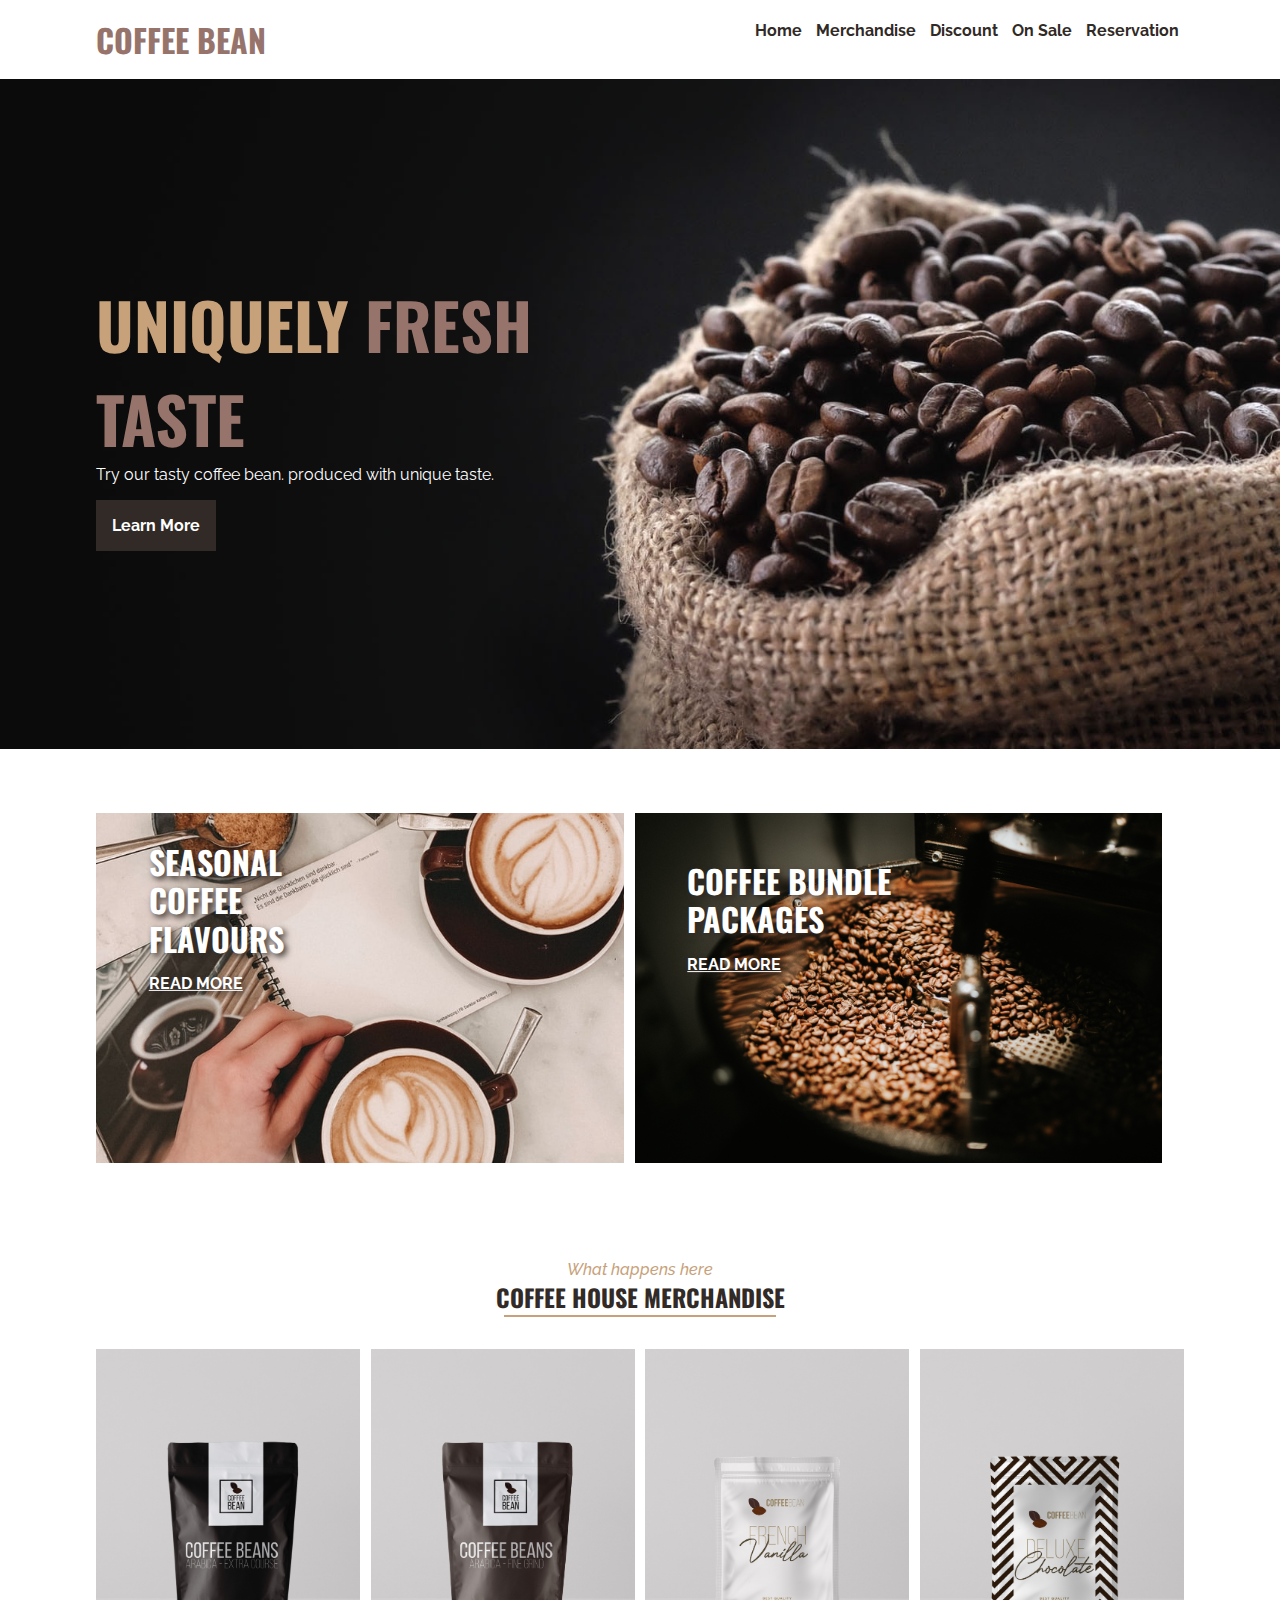
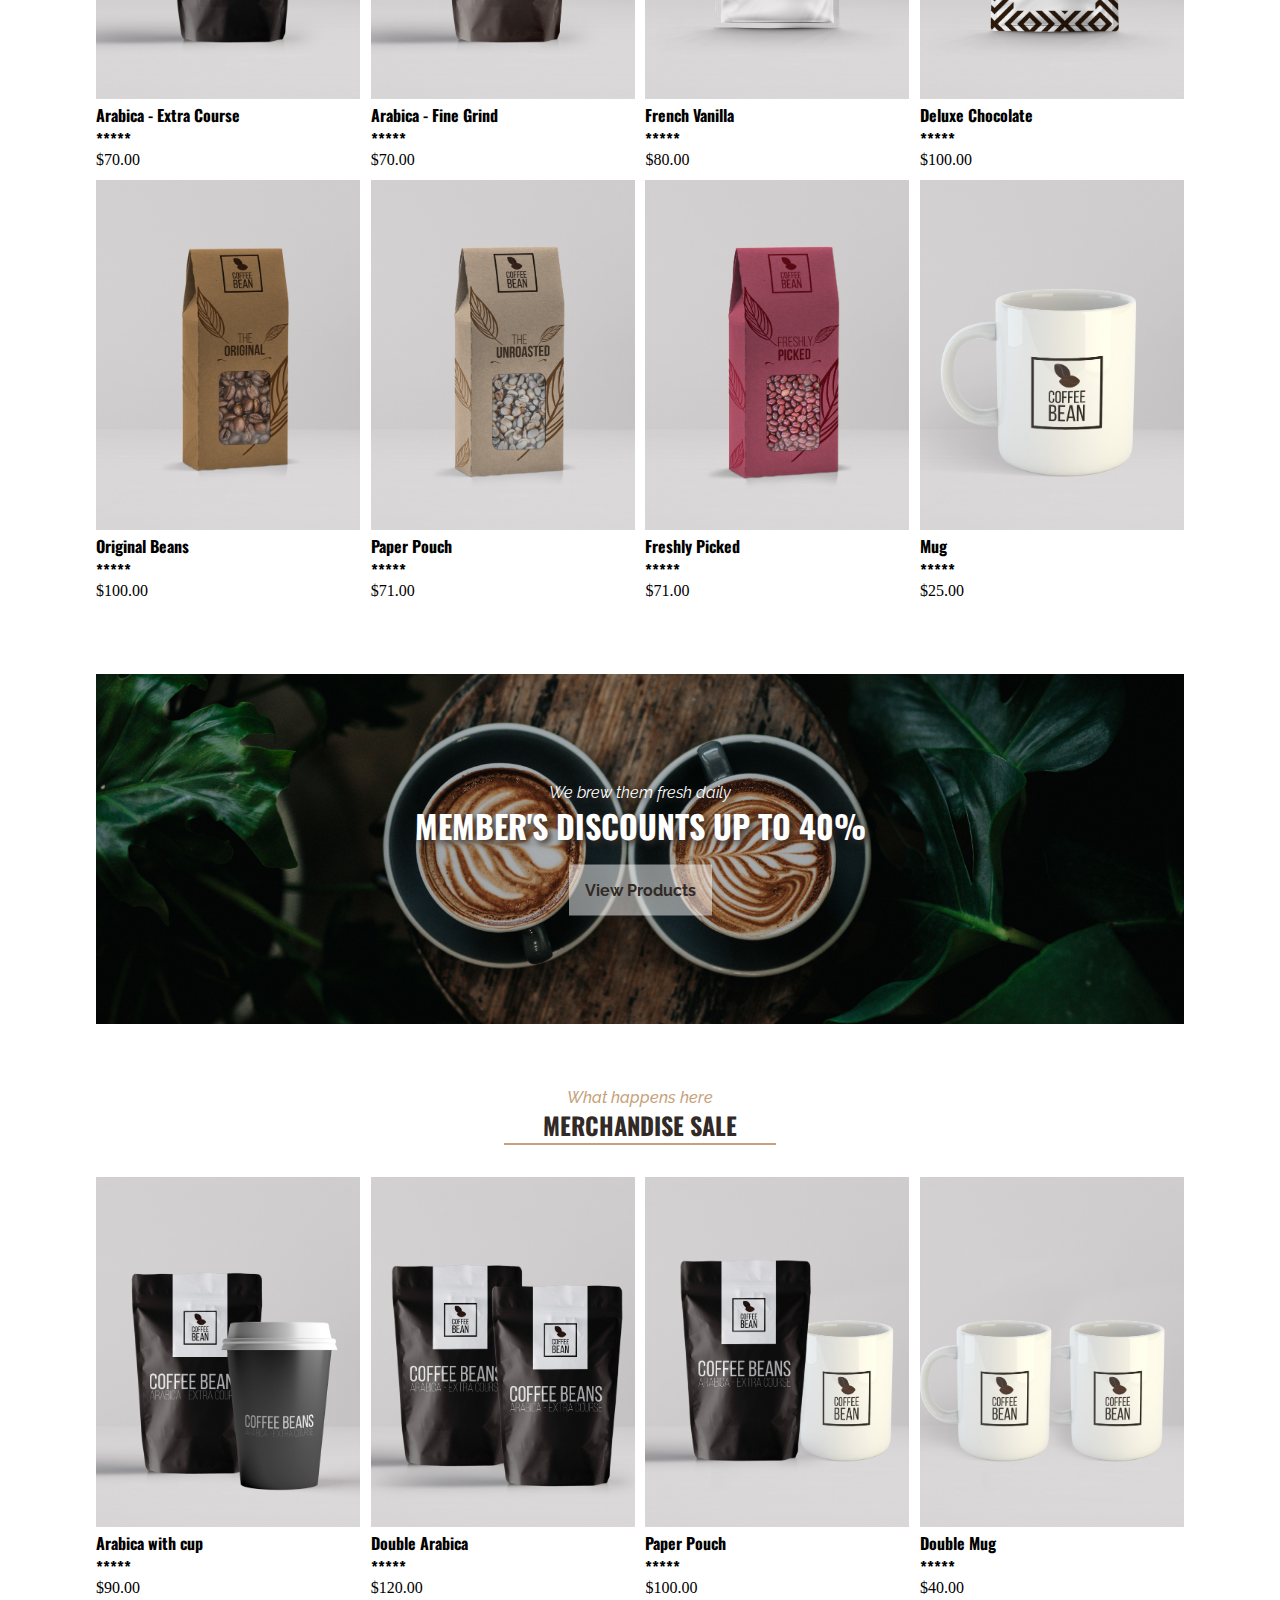
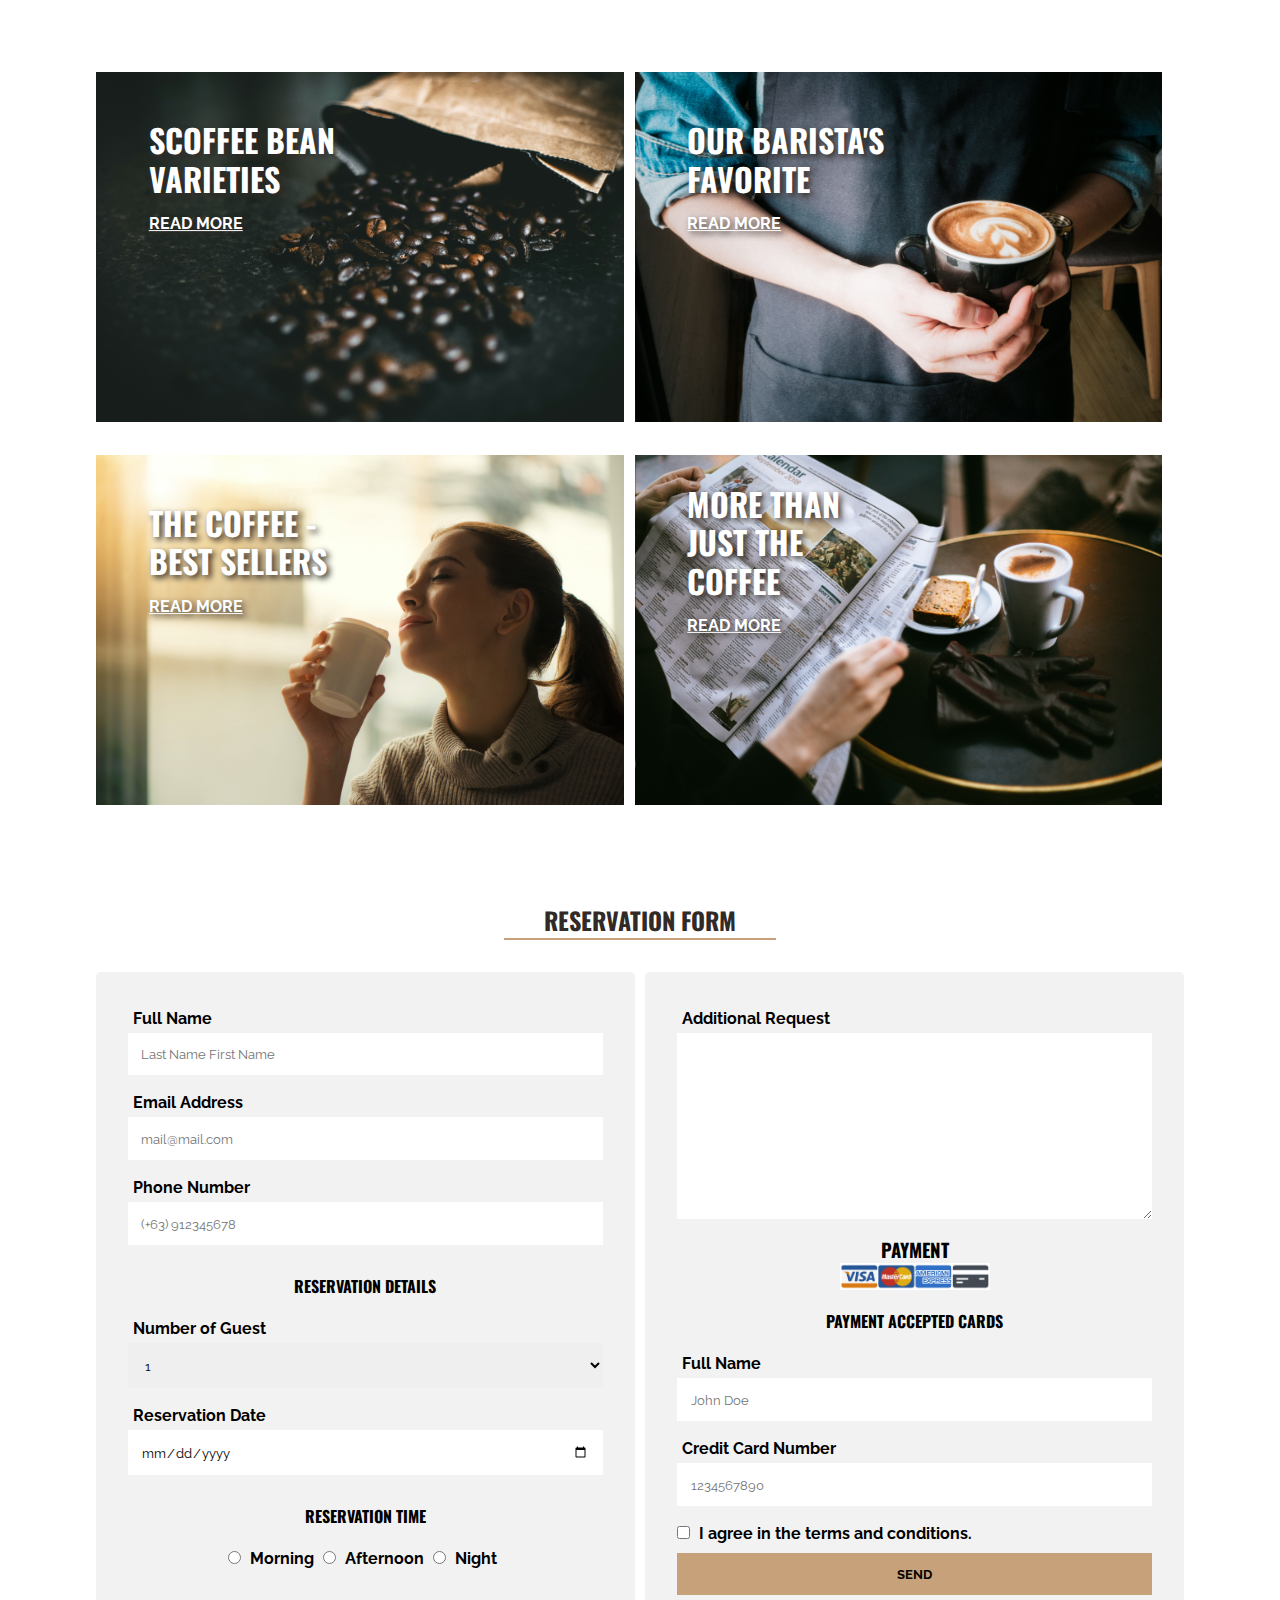
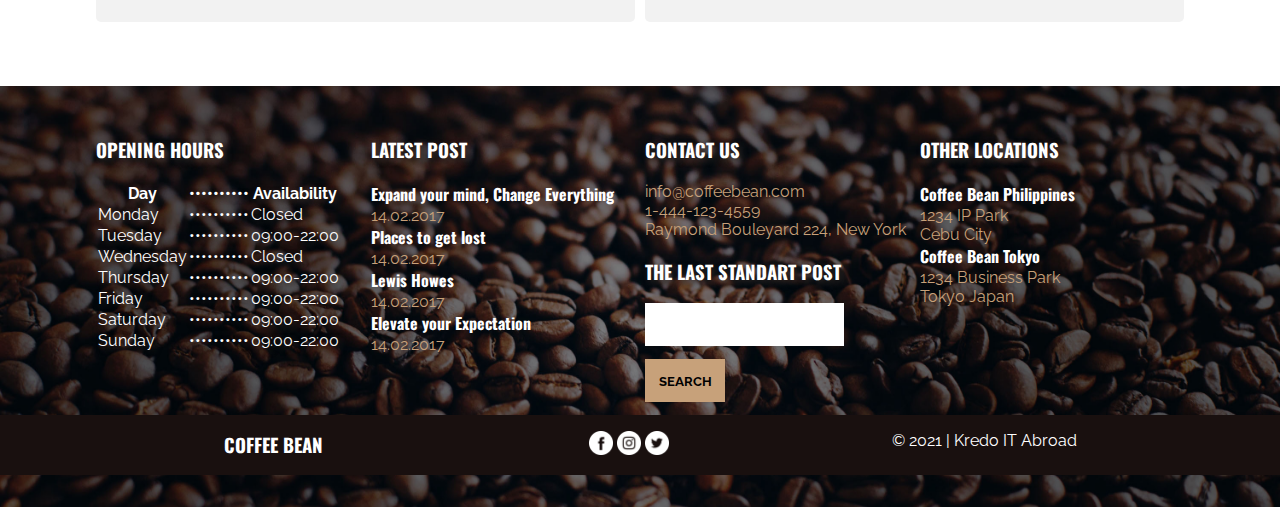
<file: coffee-bean/coffeebean.html>
<!DOCTYPE html>
<html lang="en">
<head>
    <meta charset="UTF-8">
    <meta name="viewport" content="width=device-width, initial-scale=1.0">
    <title>coffee bean</title>
    <link rel="stylesheet" href="assets/css/style.css">
</head>
<body>
    <div class="wrapper">
        <nav class="nav">
            <h1><a href="">coffee bean</a></h1>
            <ul>
                <li><a href="">Home</a></li>
                <li><a href="">Merchandise</a></li>
                <li><a href="">Discount</a></li>
                <li><a href="">On Sale</a></li>
                <li><a href="">Reservation</a></li>
            </ul>
        </nav>
        <section class="banner">
            <div class="banner-text">
                <h2>uniquely <span>fresh taste</span></h2>
                <p>Try our tasty coffee bean. produced with unique taste.</p>
                <a href="">Learn More</a>
            </div>
        </section>
        <section class="ads">
            <div class="ads-items ads-item1">
                <div class="ads-text">
                    <h3>seasonal coffee flavours</h3>
                    <a href="">read more</a>
                </div>
            </div>
            <div class="ads-items ads-item2">
                <div class="ads-text">
                    <h3>coffee bundle packages</h3>
                    <a href="">read more</a>
                </div>
            </div>
        </section>
        <section class="merch">
            <div class="section-header">
                <span>What happens here</span>
                <h2>coffee house merchandise</h2>
                <hr>
            </div>
            <div class="merch-gallery">
                <div class="merch-items">
                    <img src="assets/images/merch-img1.jpg" alt="coffee-beans">
                    <h4>Arabica - Extra Course<br>*****</h4>
                    <span>$70.00</span>
                </div>
                <div class="merch-items">
                    <img src="assets/images/merch-img2.jpg" alt="coffee-beans">
                    <h4>Arabica - Fine Grind<br>*****</h4>
                    <span>$70.00</span>
                </div>
                <div class="merch-items">
                    <img src="assets/images/merch-img3.jpg" alt="coffee-beans">
                    <h4>French Vanilla<br>*****</h4>
                    <span>$80.00</span>
                </div>
                <div class="merch-items">
                    <img src="assets/images/merch-img4.jpg" alt="coffee-beans">
                    <h4>Deluxe Chocolate<br>*****</h4>
                    <span>$100.00</span>
                </div>
                <div class="merch-items">
                    <img src="assets/images/merch-img5.jpg" alt="coffee-beans">
                    <h4>Original Beans<br>*****</h4>
                    <span>$100.00</span>
                </div>
                <div class="merch-items">
                    <img src="assets/images/merch-img6.jpg" alt="coffee-beans">
                    <h4>Paper Pouch<br>*****</h4>
                    <span>$71.00</span>
                </div>
                <div class="merch-items">
                    <img src="assets/images/merch-img7.jpg" alt="coffee-beans">
                    <h4>Freshly Picked<br>*****</h4>
                    <span>$71.00</span>
                </div>
                <div class="merch-items">
                    <img src="assets/images/merch-img8.jpg" alt="coffee-beans">
                    <h4>Mug<br>*****</h4>
                    <span>$25.00</span>
                </div>
            </div>
        </section>
        <section class="discount">
            <div class="discount-text">
                <span>We brew them fresh daily</span>
                <h2>member's discounts up to 40%</h2>
                <a href="">View Products</a>
            </div>
        </section>
        <section class="merch">
            <div class="section-header">
                <span>What happens here</span>
                <h2>merchandise sale</h2>
                <hr>
            </div>
            <div class="merch-gallery">
                <div class="merch-items">
                    <img src="assets/images/merch-img9.jpg" alt="coffee-beans">
                    <h4>Arabica with cup<br>*****</h4>
                    <span>$90.00</span>
                </div>
                <div class="merch-items">
                    <img src="assets/images/merch-img10.jpg" alt="coffee-beans">
                    <h4>Double Arabica<br>*****</h4>
                    <span>$120.00</span>
                </div>
                <div class="merch-items">
                    <img src="assets/images/merch-img11.jpg" alt="coffee-beans">
                    <h4>Paper Pouch<br>*****</h4>
                    <span>$100.00</span>
                </div>
                <div class="merch-items">
                    <img src="assets/images/merch-img12.jpg" alt="coffee-beans">
                    <h4>Double Mug<br>*****</h4>
                    <span>$40.00</span>
                </div>
            </div>
        </section>
        <section class="ads">
            <div class="ads-items ads-item3">
                <div class="ads-text">
                    <h3>scoffee bean varieties</h3>
                    <a href="">read more</a>
                </div>
            </div>
            <div class="ads-items ads-item4">
                <div class="ads-text">
                    <h3>our barista's favorite</h3>
                    <a href="">read more</a>
                </div>
            </div>
            <div class="ads-items ads-item5">
                <div class="ads-text">
                    <h3>the coffee - best sellers</h3>
                    <a href="">read more</a>
                </div>
            </div>
            <div class="ads-items ads-item6">
                <div class="ads-text">
                    <h3>more than just the coffee</h3>
                    <a href="">read more</a>
                </div>
            </div>
        </section>
        <section class="reservation">
            <div class="section-header">
                <h2>reservation form</h2>
                <hr>
            </div>
            <form action="" method="">
                <div class="form-group">
                    <label for="full-name">Full Name</label>
                    <input type="text" name="full_name" id="full-name" placeholder="Last Name First Name">
                    <label for="email-address">Email Address</label>
                    <input type="email" name="email_address" id="email-address" placeholder="mail@mail.com">
                    <label for="phone-number">Phone Number</label>
                    <input type="number" name="phone_number" id="phone-number" placeholder="(+63) 912345678">
                    <h4>Reservation Details</h4>
                    <label for="number-of-guest">Number of Guest</label>
                    <select name="number_of_guest" id="number-of-guest">
                        <option value="1">1</option>
                        <option value="2">2</option>
                        <option value="3">3</option>
                    </select>
                    <label for="reservation-date">Reservation Date</label>
                    <input type="date" name="reservation_date" id="reservation-date" placeholder="mm/dd/yyyy">
                    <h4>Reservation Time</h4>
                    <div class="res-time">
                        <input type="radio" name="reservation_time" id="morning" value="morning">
                        <label for="morning">Morning</label>
                        <input type="radio" name="reservation_time" id="afternoon" value="afternoon">
                        <label for="afternoon">Afternoon</label>
                        <input type="radio" name="reservation_time" id="night" value="night">
                        <label for="night">Night</label>
                    </div>
                </div>
                <div class="form-group">
                    <label for="additional-request">Additional Request</label>
                    <textarea name="additional_request" id="additional-request" cols="30" rows="10"></textarea>
                    <h3>payment</h3>
                    <h4>Payment Accepted Cards</h4>
                    <label for="credit-card-name">Full Name</label>
                    <input type="text" name="credit_card_name" id="credit-card-name" placeholder="John Doe">
                    <label for="credit-card-number">Credit Card Number</label>
                    <input type="number" name="credit_card_number" id="credit-card-number" placeholder="1234567890">
                    <div class="res-agreement">
                        <input type="checkbox" name="agree" id="agree" value="agree">
                        <label for="agree">I agree in the terms and conditions.</label>
                    </div>
                    <input type="submit" name="send" id="send" value="send">
                </div>
            </form>
        </section>
        <footer class="footer">
            <div class="footer-contents">
                <div class="footer-widgets">
                    <h3>opening hours</h3>
                    <table>
                        <thead>
                            <tr>
                                <th>Day</th>
                                <th>••••••••••</th>
                                <th>Availability</th>
                            </tr>
                        </thead>
                        <tbody>
                            <tr>
                                <td>Monday</td>
                                <td>••••••••••</td>
                                <td>Closed</td>
                            </tr>
                            <tr>
                                <td>Tuesday</td>
                                <td>••••••••••</td>
                                <td>09:00-22:00</td>
                            </tr>
                            <tr>
                                <td>Wednesday</td>
                                <td>••••••••••</td>
                                <td>Closed</td>
                            </tr>
                            <tr>
                                <td>Thursday</td>
                                <td>••••••••••</td>
                                <td>09:00-22:00</td>
                            </tr>
                            <tr>
                                <td>Friday</td>
                                <td>••••••••••</td>
                                <td>09:00-22:00</td>
                            </tr>
                            <tr>
                                <td>Saturday</td>
                                <td>••••••••••</td>
                                <td>09:00-22:00</td>
                            </tr>
                            <tr>
                                <td>Sunday</td>
                                <td>••••••••••</td>
                                <td>09:00-22:00</td>
                            </tr>
                        </tbody>
                    </table>
                </div>
                <div class="footer-widgets">
                    <h3>latest post</h3>
                    <h4>Expand your mind, Change Everything</h4>
                    <p>14.02.2017</p>
                    <h4>Places to get lost</h4>
                    <p>14.02.2017</p>
                    <h4>Lewis Howes</h4>
                    <p>14.02.2017</p>
                    <h4>Elevate your Expectation</h4>
                    <p>14.02.2017</p>
                </div>
                <div class="footer-widgets">
                    <h3>contact us</h3>
                    <p>
                        info@coffeebean.com
                        <br>
                        1-444-123-4559
                        <br>
                        Raymond Bouleyard 224, New York
                    </p>
                    <h3>the last standart post</h3>
                    <form action="" method="" class="footer-form">
                        <input type="text" name="search" id="search">
                        <input type="submit" name="search" id="search" value="search">
                    </form>
                </div>
                <div class="footer-widgets">
                    <h3>other locations</h3>
                    <h4>Coffee Bean Philippines</h4>
                    <p>
                        1234 IP Park
                        <br>
                        Cebu City
                    </p>
                    <h4>Coffee Bean Tokyo</h4>
                    <p>
                        1234 Business Park
                        <br>
                        Tokyo Japan
                    </p>
                </div>
            </div>
            <div class="footer-social">
                <div class="social-widgets">
                    <h3>coffee bean</h3>
                </div>
                <div class="social-widgets">
                    <img src="assets/images/icon-fb.png" alt="sns-icon">
                    <img src="assets/images/icon-ig.png" alt="sns-icon">
                    <img src="assets/images/icon-tw.png" alt="sns-icon">
                </div>
                <div class="social-widgets">
                    <p>&copy 2021 | Kredo IT Abroad</p>
                </div>
            </div>
        </footer>
    </div>
</body>
</html>
</file>
<file: coffee-bean/assets/css/style.css>
@import url('https://fonts.googleapis.com/css2?family=Oswald:wght@400..600&family=Raleway:wght@400..700&display=swap');
* {
    margin: 0;
    padding: 0;
    box-sizing: border-box;
    outline: none;
    border: none;
}
h1, h2, h3, h4, h5, h6 {
    font-family: 'Oswald', sans-serif;
}
p {
    font-family: 'Raleway', sans-serif;
}
.wrapper {
    width: 100%;
    margin: auto;
}
.nav {
    overflow: auto;
    width: 85%;
    margin: 1em auto;
}
.nav h1 {
    text-transform: uppercase;
    width: 50%;
    float: left;
}
.nav h1 a {
    font-family: 'Oswald', sans-serif;
    color: #96746b;
    text-decoration: none;
}
.nav ul {
    width: 50%;
    float: left;
    text-align: right;
}
.nav li {
    display: inline-block;
    padding: 5px;
    font-weight: bold;
}
.nav li a {
    font-family: 'Raleway', sans-serif;
    color: #312a26;
    text-decoration: none;
}
.banner {
    background-image: url(../images/banner-bg.jpg);
    background-size: cover;
    background-position: center;
    position: relative;
    width: 100%;
    height: 670px;
}
.banner a {
    text-decoration: none;
    display: inline-block;
    padding: 1em;
    background-color: #312a26;
    color: #fff;
    font-family: 'Raleway', sans-serif;
    font-weight: 700;
    margin-top: 1em;
}
.banner-text {
    position: absolute;
    top: 50%;
    left: 7.5%;
    transform: translateY(-50%);
    width: 45%;
}
.banner-text h2 {
    font-size: 4em;
    text-transform: uppercase;
    color: #c7a17a;
}
.banner-text h2 span {
    color: #96746b;
}
.banner-text p {
    color: #fff;
}
.ads {
    width: 85%;
    margin: 4em auto;
    overflow: auto;
}
.ads-items {
    width: 48.5%;
    height: 350px;
    float: left;
    background-size: cover;
    background-position: center;
    margin-bottom: 3%;
    position: relative;
}
.ads-item1 {
    background-image: url(../images/ads-img1.jpg);
    margin-right: 1%;
}
.ads-item2 {
    background-image: url(../images/ads-img2.jpg);
}
.ads-item3 {
    background-image: url(../images/ads-img3.jpg);
    margin-right: 1%;
}
.ads-item4 {
    background-image: url(../images/ads-img4.jpg);
}
.ads-item5 {
    background-image: url(../images/ads-img5.jpg);
    margin-right: 1%;
}
.ads-item6 {
    background-image: url(../images/ads-img6.jpg);
}
.ads-text {
    position: absolute;
    top: 30%;
    left: 10%;
    transform: translateY(-50%);
    width: 40%;
}
.ads-text h3 {
    text-transform: uppercase;
    font-size: 2em;
    color: #fff;
    line-height: 1.2em;
    text-shadow: 3px 3px 6px #312a26;
}
.ads-text a {
    display: block;
    font-family: 'Raleway', sans-serif;
    font-weight: 700;
    color: #fff;
    text-transform: uppercase;
    margin-top: 1em;
    text-shadow: 3px 3px 6px #312a26;
}
.merch {
    width: 85%;
    margin: 4em auto;
    overflow: auto;
}
.section-header {
    text-align: center;
}
.section-header span {
    font-family: 'Raleway', sans-serif;
    font-weight: 500;
    font-style: italic;
    color: #c7a17a;
}
.section-header h2 {
    text-transform: uppercase;
    color: #312a26;
}
.section-header hr {
    background-color: #c7a17a;
    height: 2px;
    width: 25%;
    margin: auto;
}
.merch-gallery {
    margin-top: 2em;
    overflow: auto;
}
.merch-items {
    width: 24.25%;
    float: left;
    margin-right: 1%;
    margin-bottom: 1%;
}
.merch-items img {
    width: 100%;
    height: 350px;
    object-fit: cover;
}
.merch-items:nth-child(4), .merch-items:nth-child(8) {
    margin-right: 0;
}
.discount {
    width: 85%;
    height: 350px;
    margin: 4em auto;
    background-image: url(../images/discount-img.jpg);
    background-size: cover;
    background-position: center;
    position: relative;
}
.discount span {
    font-family: 'Raleway', sans-serif;
    color: #fff;
    font-style: italic;
    text-shadow: 3px 3px 6px #312a26;
}
.discount h2 {
    font-size: 2em;
    color: #fff;
    text-transform: uppercase;
    text-shadow: 3px 3px 6px #312a26;
}
.discount-text {
    text-align: center;
    width: 50%;
    position: absolute;
    top: 50%;
    left: 50%;
    transform: translate(-50%, -50%);
}
.discount-text a {
    text-decoration: none;
    display: inline-block;
    padding: 1em;
    background-color: #ffffff80;
    color: #312a26;
    font-family: 'Raleway', sans-serif;
    font-weight: 700;
    margin-top: 1em;
}
form {
    overflow: auto;
}
form input, form label, form select, form textarea {
    display: inline-block;
    width: 100%;
    font-family: 'Raleway', sans-serif;
    padding: 1em;
    margin-bottom: 1em;
}
form input[type="submit"] {
    background-color: #c7a17a;
    font-weight: 700;
    text-transform: uppercase;
}
form p {
    margin: 1em;
    text-align: center;
    font-weight: 700;
}
form h3 {
    text-align: center;
    text-transform: uppercase;
    margin: auto;
}
form h3::after {
    content: "";
    background-image: url(../images/reservation-cards.png);
    background-size: contain;
    background-repeat: no-repeat;
    display: block;
    width: 150px;
    height: 30px;
    margin-left: auto;
    margin-right: auto;
}
form h4 {
    text-align: center;
    text-transform: uppercase;
    margin: 1em;
}
.reservation {
    width: 85%;
    margin: 4em auto;
}
.form-group {
    margin-top: 2em;
    background-color: #f2f2f2;
    float: left;
    width: 49.5%;
    border-radius: 5px;
    padding: 2em;
    height: 650px;
}
.form-group:nth-child(1) {
    margin-right: 1%;
}
.res-time {
    margin-left: auto;
    margin-right: auto;
    text-align: center;
}
.res-agreement *, .res-time * {
    width: auto;
}
form label {
    font-weight: bold;
    margin-bottom: 0;
    padding: 5px;
}
.footer {
    background-image: url(../images/footer-img.jpg);
    background-size: cover;
    background-position: center;
    padding-top: 2em;
    padding-bottom: 2em;
}
.footer-contents {
    width: 85%;
    margin: auto;
    overflow: auto;
}
.footer-widgets {
    width: 24.25%;
    float: left;
    margin-right: 1%;
}
.footer-widgets:nth-child(4) {
    margin-right: 0;
}
.footer-widgets h3 {
    color: #fff;
    text-transform: uppercase;
    text-shadow: 3px 3px 6px #312a26;
    margin-top: 1em;
    margin-bottom: 1em;
}
.footer-widgets h4 {
    color: #fff;
}
.footer td, th {
    color: #fff;
    font-family: 'Raleway', sans-serif;
    text-shadow: 3px 3px 6px #312a26;
}
.footer-widgets p {
    color: #c7a17a;
}
.footer-form * {
    width: auto;
}
.footer-social {
    color: #fff;
    background-color: #19100F;
    overflow: auto;
    padding: 1em 7.5%;
}
.social-widgets {
    width: 32.66%;
    float: left;
    text-align: center;
}
.social-widgets h3 {
    text-transform: uppercase;
}
.social-widgets img {
    width: 1.5em;
}
</file>
